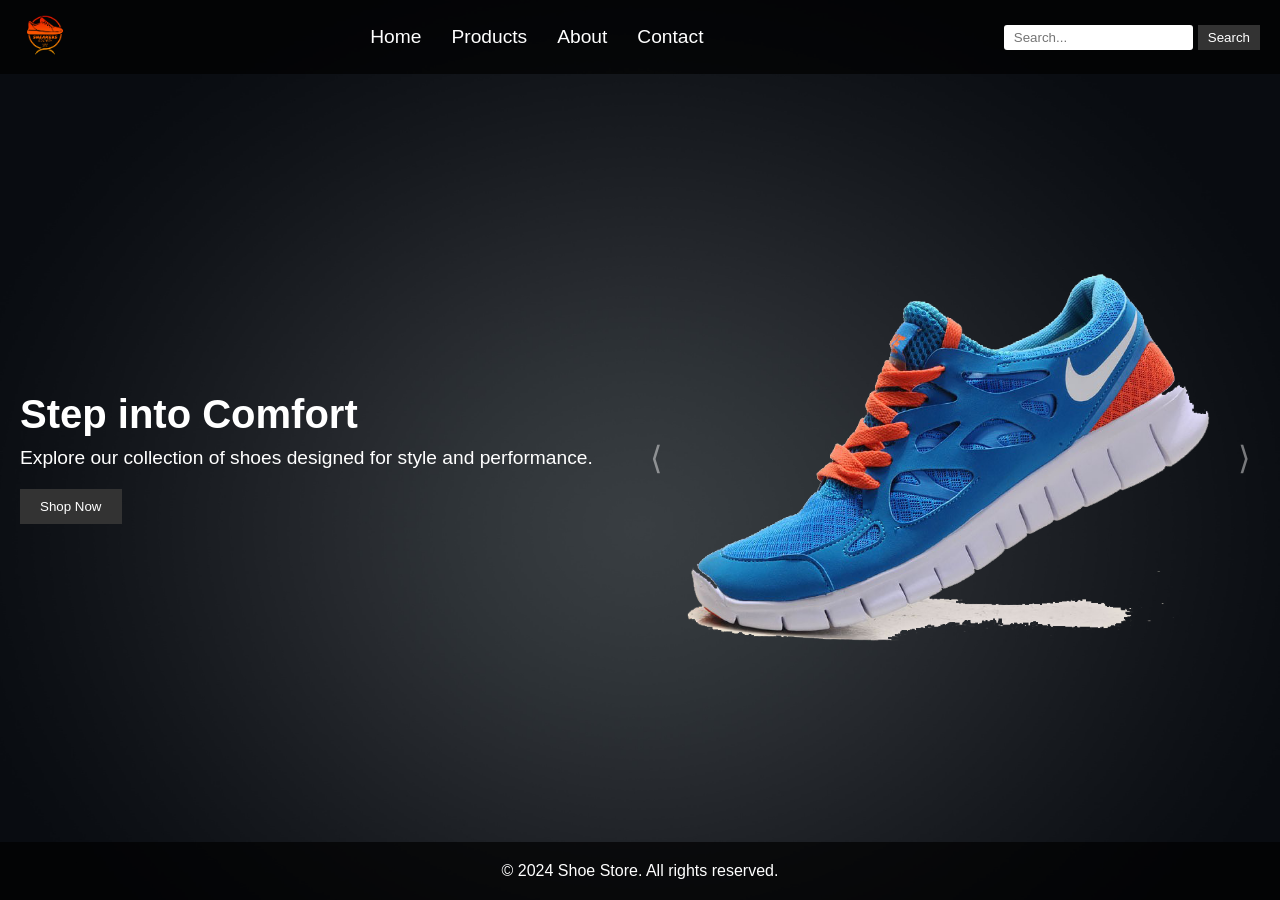
<file: Task-2/index.html>
<!DOCTYPE html>
<html lang="en">
<head>
  <meta charset="UTF-8">
  <meta name="viewport" content="width=device-width, initial-scale=1.0">
  <title>Shoe Store</title>
  <link rel="stylesheet" href="style.css">
</head>
<body>
  <header>
    <div class="nav-container">
      <div class="logo">
        <img src="logo.png" alt="Shoe Store Logo">
      </div>
      <nav>
        <ul>
          <li><a href="#home">Home</a></li>
          <li><a href="#products">Products</a></li>
          <li><a href="#about">About</a></li>
          <li><a href="#contact">Contact</a></li>
        </ul>
      </nav>
      <div class="search-bar">
        <input type="text" placeholder="Search...">
        <button>Search</button>
      </div>
    </div>
  </header>

  <div class="container">
    <div class="left-section">
      <h2>Step into Comfort</h2>
      <p>Explore our collection of shoes designed for style and performance.</p>
      <button>Shop Now</button>
    </div>

    <div class="right-section">
      <div class="carousel">
        <img id="carousel-img" src="1.png" alt="Shoe Image 1">
        <div class="carousel-controls">
          <button id="prev">⟨</button>
          <button id="next">⟩</button>
        </div>
      </div>
    </div>
  </div>

  <footer>
    <p>&copy; 2024 Shoe Store. All rights reserved.</p>
  </footer>

  <script src="script.js"></script>
</body>
</html>
</file>
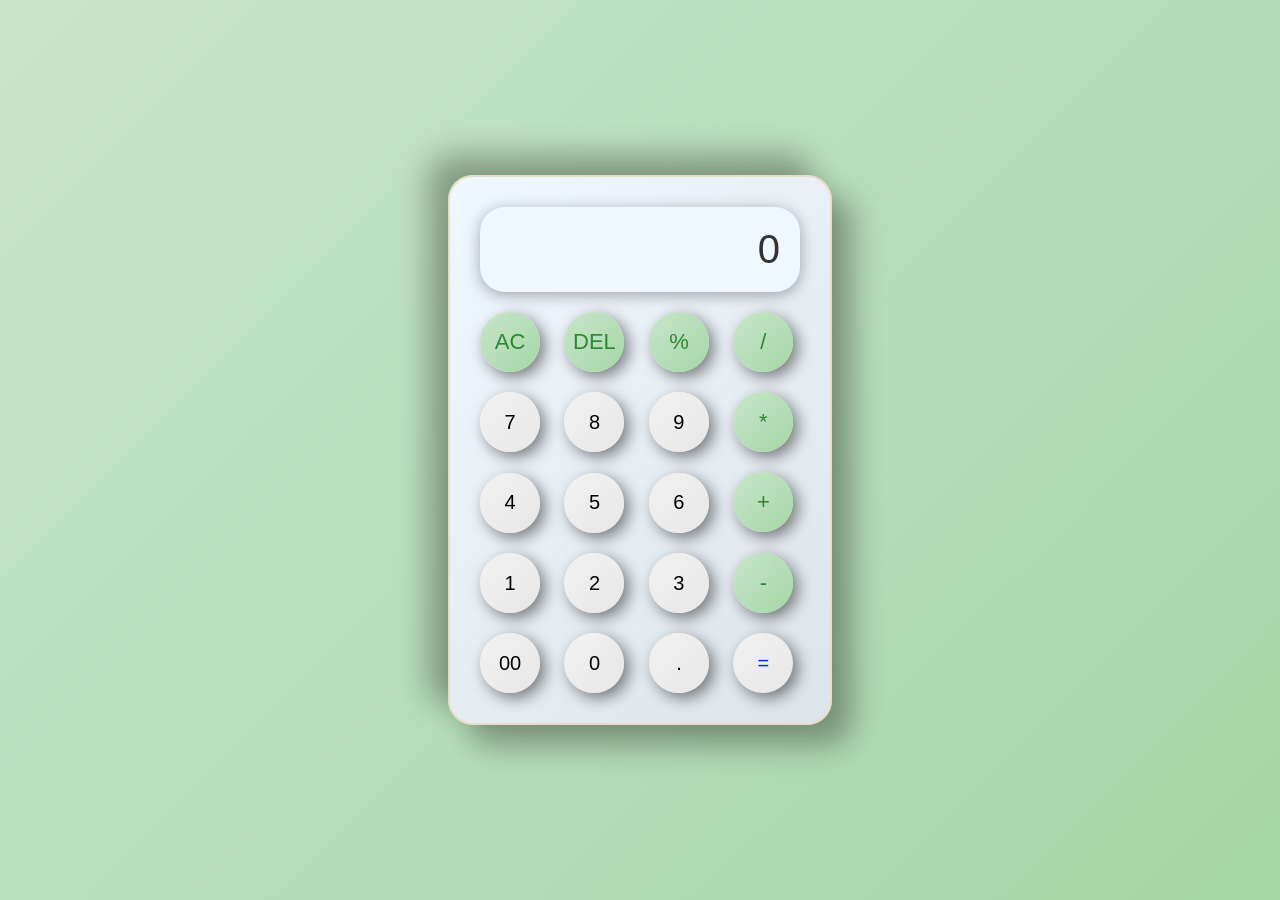
<file: Task-3/index.html>
<!DOCTYPE html>
<html lang="en">
<head>
    <meta charset="UTF-8">
    <meta name="viewport" content="width=device-width, initial-scale=1.0">
    <title> Simple Calculator</title>
    <link rel="stylesheet" href="style.css">
</head>
<body>
    <div class="container">
        <input type="text" placeholder="0" id="inputbar">
        <div>
            <button class="operator">AC</button>
            <button class="operator">DEL</button>
            <button class="operator">%</button>
            <button class="operator">/</button>
        </div>
        <div>
            <button>7</button>
            <button>8</button>
            <button>9</button>
            <button class="operator">*</button>
        </div>
        <div>
            <button>4</button>
            <button>5</button>
            <button>6</button>
            <button class="operator">+</button>
        </div>
        <div>
            <button>1</button>
            <button>2</button>
            <button>3</button>
            <button class="operator">-</button>
        </div>
        <div>
            <button>00</button>
            <button>0</button>
            <button>.</button>
            <button class="equal">=</button>
        </div>
    </div>
    <script src="task3.js"></script>
</body>
</html>
</file>
<file: Task-2/style.css>
* {
    margin: 0;
    padding: 0;
    box-sizing: border-box;
  }
  
  body {
    font-family: Arial, sans-serif;
    color: white;
    background-image: url('bg.jpg');
    background-size: cover;
    background-position: center;
    height: 100vh;
    display: flex;
    flex-direction: column;
  }
  
  header {
    background-color: rgba(0, 0, 0, 0.7);
    padding: 10px 20px;
  }
  
  .nav-container {
    display: flex;
    align-items: center;
    justify-content: space-between;
  }
  
  .logo img {
    height: 50px;
  }
  
  nav ul {
    display: flex;
    list-style: none;
  }
  
  nav ul li {
    margin: 0 15px;
  }
  
  nav ul li a {
    color: white;
    text-decoration: none;
    font-size: 1.2rem;
    transition: color 0.3s;
  }
  
  nav ul li a:hover {
    color: #ccc;
  }
  
  .search-bar {
    display: flex;
    align-items: center;
  }
  
  .search-bar input {
    padding: 5px 10px;
    border: none;
    border-radius: 3px;
  }
  
  .search-bar button {
    padding: 5px 10px;
    margin-left: 5px;
    background-color: #333;
    color: white;
    border: none;
    cursor: pointer;
    transition: background-color 0.3s;
  }
  
  .search-bar button:hover {
    background-color: #555;
  }
  
  .container {
    display: flex;
    flex: 1;
    align-items: center;
    justify-content: space-between;
    padding: 20px;
  }
  
  .left-section {
    width: 50%;
  }
  
  .left-section h2 {
    font-size: 2.5rem;
    margin-bottom: 10px;
  }
  
  .left-section p {
    font-size: 1.2rem;
    margin-bottom: 20px;
  }
  
  button {
    padding: 10px 20px;
    background-color: #333333;
    color: white;
    border: none;
    cursor: pointer;
    transition: background-color 0.3s;
  }
  
  button:hover {
    background-color: #555;
  }
  
  .right-section {
    width: 50%;
    position: relative;
  }
  
  .carousel {
    position: relative;
    width: 100%;
    display: flex;
    justify-content: center;
  }
  
  .carousel img {
    width: 90%;
    max-height: 400px;
    object-fit: contain;
    border-radius: 10px;
  }
  
  .carousel-controls {
    position: absolute;
    top: 50%;
    display: flex;
    justify-content: space-between;
    width: 100%;
    transform: translateY(-50%);
  }
  
  .carousel-controls button {
    background-color: rgba(0, 0, 0, 0);
    border: none;
    color: rgba(255, 255, 255, 0.442);
    font-size: 2rem;
    padding: 10px;
    cursor: pointer;
    transition: background-color 0.3s;
  }
  
  .carousel-controls button:hover {
    background-color: rgb(255, 255, 255);
  }
  
  footer {
    padding: 20px;
    text-align: center;
    background-color: rgba(0, 0, 0, 0.7);
  }
</file>
<file: Task-3/style.css>
* {
    margin: 0;
    padding: 0;
    box-sizing: border-box;
}

body {
    height: 100vh;
    width: 100%;
    display: flex;
    justify-content: center;
    align-items: center;
    background: linear-gradient(135deg, #c8e6c9, #a5d6a7 100%);
    font-family: 'Arial', sans-serif;
}

.container {
    border: 2px solid #e7dec8;
    padding: 20px;
    border-radius: 25px;
    background: linear-gradient(135deg, #f0f8ff, #dde4e9);
    box-shadow: 20px 20px 30px rgba(21, 18, 18, 0.362), -20px -20px 30px rgba(18, 18, 18, 0.332);
    transition: all 0.3s ease-in-out;
}

input {
    width: 320px;
    border: none;
    border-radius: 25px;
    padding: 20px;
    margin: 10px;
    background: #f0f8ff;
    box-shadow: 0px 3px 15px rgba(0, 0, 0, 0.326);
    font-size: 40px;
    text-align: right;
    cursor: pointer;
    transition: box-shadow 0.3s ease-in-out;
}

input:focus {
    outline: none;
    box-shadow: 0px 3px 25px rgba(7, 180, 233, 0.6);
}

input::placeholder {
    color: #333;
}

button {
    width: 60px;
    height: 60px;
    margin: 10px;
    border-radius: 30px;
    background: linear-gradient(135deg, #f2f2f2, #e7e7e7);
    font-size: 20px;
    box-shadow: 5px 5px 15px rgba(0, 0, 0, 0.489);
    cursor: pointer;
    border: none;
    transition: background 0.3s ease-in-out, box-shadow 0.3s ease-in-out, transform 0.3s ease-in-out;
}

button:hover {
    background: linear-gradient(135deg, #f6f6f6, #ffffff);
    box-shadow: 5px 5px 15px rgba(0, 0, 0, 0.7);
    transform: scale(1.05);
}

button:active {
    box-shadow: 2px 2px 10px rgba(0, 0, 0, 0.5);
    transform: scale(1);
}

.equal {
    background-color: #07b4e9;
    color: rgb(0, 42, 255);
}

.equal:hover {
    background-color: #059ac8;
}

.operator {
    color: #2d8830;
    font-size: 22px;
    background: linear-gradient(135deg, #c8e6c9, #a5d6a7);
}

.operator:hover {
    background: linear-gradient(135deg, #a5d6a7, #81c784);
}
</file>
